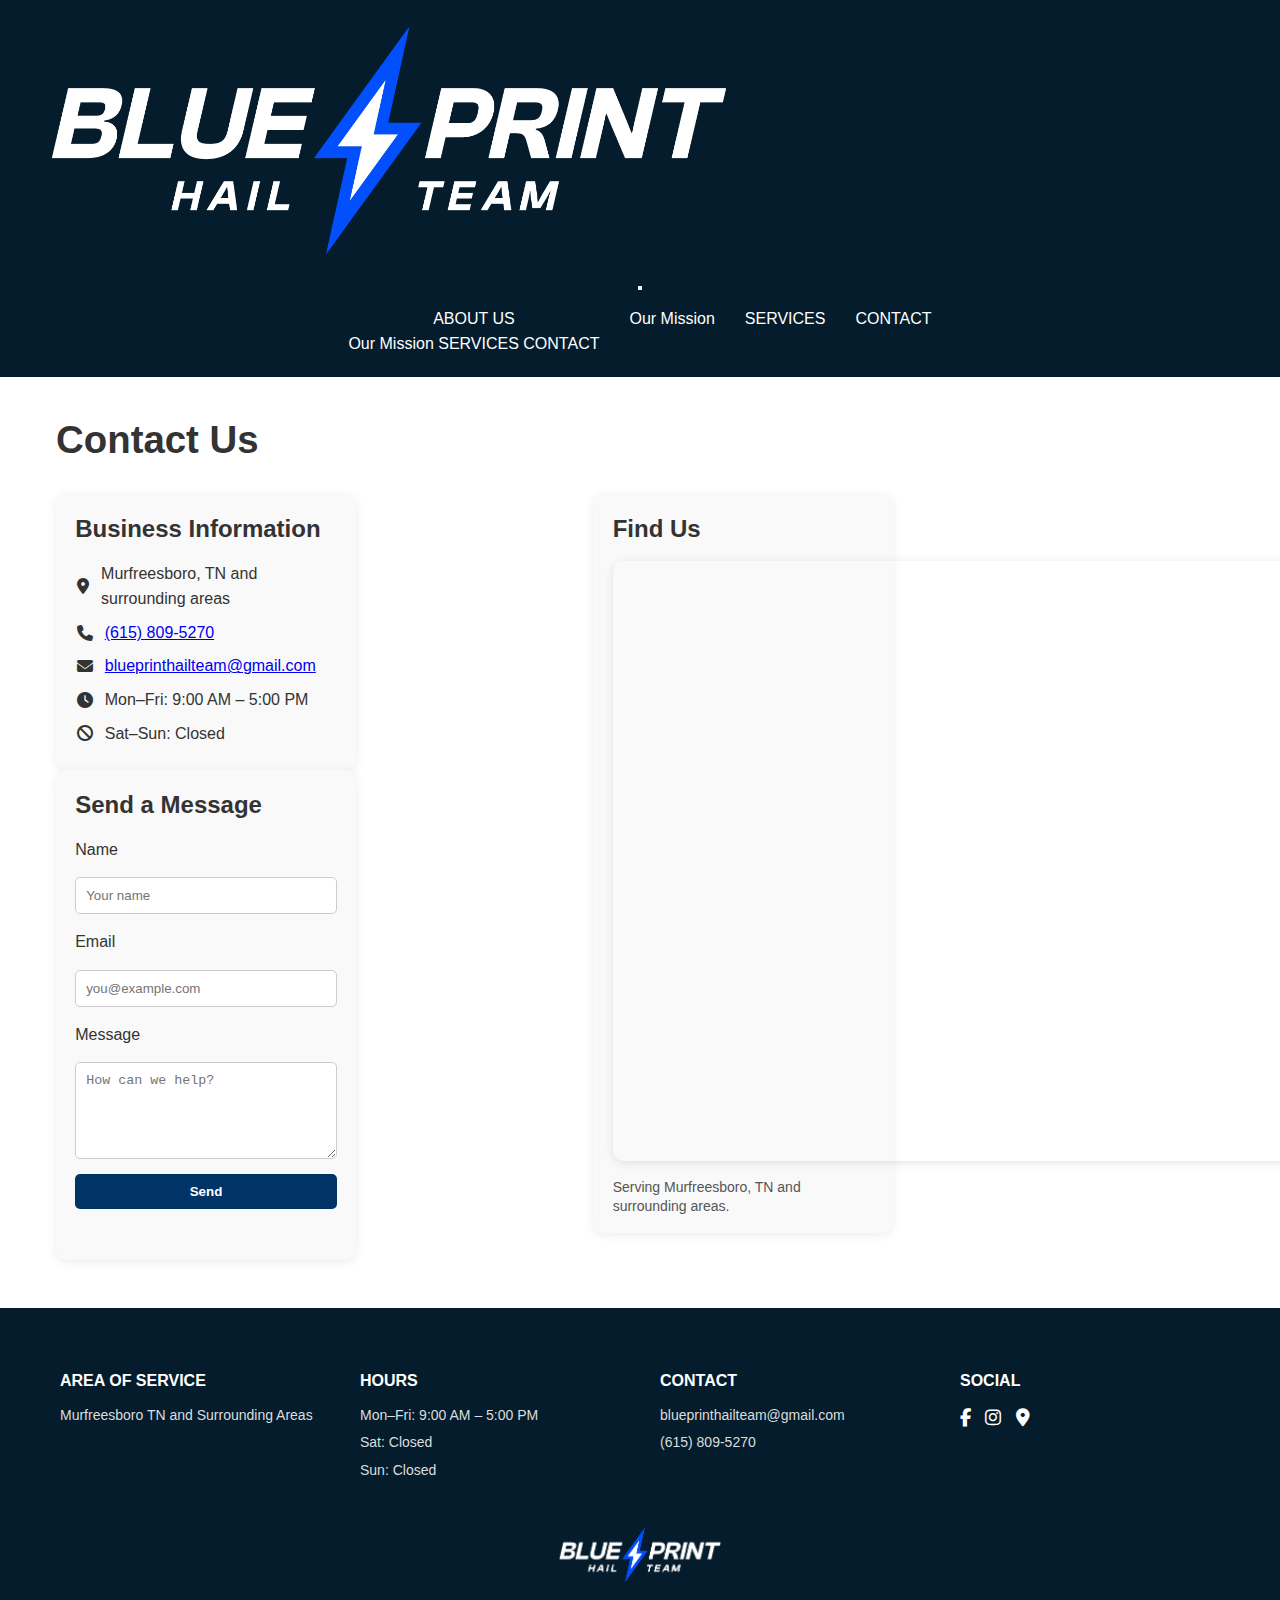
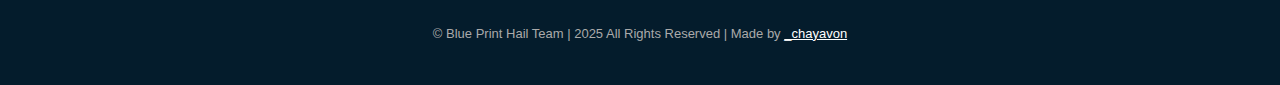
<file: contact/index.html>
<!DOCTYPE html>
<html lang="en">
<head>
  <meta charset="UTF-8" />
  <title>Contact - Blue Print Hail Team</title>
  <meta name="viewport" content="width=device-width, initial-scale=1" />
  <!-- Global + page CSS -->
  <link rel="stylesheet" href="/style.css" />
  <link rel="stylesheet" href="/contact/contact.css" />
  <link rel="stylesheet" href="https://cdnjs.cloudflare.com/ajax/libs/font-awesome/6.5.0/css/all.min.css" />
</head>
<body>
  <!-- Header -->
  <header class="site-header">
    <a class="brand" href="https://blueprinthailteam.com" aria-label="Blue Print Hail Team home">
      <img src="/images/wfulllogo2.png" alt="BPHT Logo" class="logo-image" />
    </a>

    <button class="nav-toggle" aria-expanded="false" aria-label="Open menu">
      <span class="bar"></span>
      <span class="bar"></span>
      <span class="bar"></span>
    </button>

    <nav class="nav" aria-label="Main">
      <ul class="nav-list">
        <li class="nav-item has-dropdown">
          <a href="/about/" class="nav-link">ABOUT US</a>
          <div class="dropdown">
            <a href="/faq/" class="dropdown-link">Our Mission</a>
            <a href="/services/" class="dropdown-link">SERVICES</a>
            <a href="/contact/" class="dropdown-link">CONTACT</a>
          </div>
        </li>
        <li class="nav-item"><a href="/faq/" class="nav-link">Our Mission</a></li>
        <li class="nav-item"><a href="/services/" class="nav-link">SERVICES</a></li>
        <li class="nav-item"><a href="/contact/" class="nav-link">CONTACT</a></li>
      </ul>
    </nav>
  </header>

  <!-- Page Content -->
  <main class="page-content contact-page">
    <h1>Contact Us</h1>

    <section class="contact-grid">
      <!-- Left: Business Info + Form -->
      <div class="contact-left">
        <div class="card">
          <h2>Business Information</h2>
          <ul class="contact-list">
            <li><i class="fas fa-location-dot"></i> Murfreesboro, TN and surrounding areas</li>
            <li><i class="fas fa-phone"></i> <a href="tel:6158095270">(615) 809-5270</a></li>
            <li><i class="fas fa-envelope"></i> <a href="mailto:blueprinthailteam@gmail.com">blueprinthailteam@gmail.com</a></li>
            <li><i class="fas fa-clock"></i> Mon–Fri: 9:00 AM – 5:00 PM</li>
            <li><i class="fas fa-ban"></i> Sat–Sun: Closed</li>
          </ul>
        </div>

        <div class="card">
          <h2>Send a Message</h2>
          <form id="contactForm" class="contact-form">
            <label for="name">Name</label>
            <input id="name" type="text" placeholder="Your name" required />

            <label for="email">Email</label>
            <input id="email" type="email" placeholder="you@example.com" required />

            <label for="message">Message</label>
            <textarea id="message" rows="5" placeholder="How can we help?" required></textarea>

            <button type="submit" class="btn-primary">Send</button>
            <p id="formResponse" class="form-response"></p>
          </form>
        </div>
      </div>

      <!-- Right: Google Map -->
      <div class="contact-right">
        <div class="card map-card">
  <h2>Find Us</h2>
  <iframe 
    src="https://www.google.com/maps/embed?pb=!1m14!1m8!1m3!1d12939.347468535438!2d-86.399568!3d35.828478!3m2!1i1024!2i768!4f13.1!3m3!1m2!1s0x8863f99293cffeed%3A0x541546a5992100e3!2sBlue%20Print%20Hail%20Team!5e0!3m2!1sen!2sus!4v1755540804865!5m2!1sen!2sus" 
    width="800" 
    height="600" 
    style="border:0; border-radius:10px; box-shadow:0 2px 10px rgba(0,0,0,.1);" 
    allowfullscreen="" 
    loading="lazy" 
    referrerpolicy="no-referrer-when-downgrade">
  </iframe>
  <p class="map-note">Serving Murfreesboro, TN and surrounding areas.</p>
</div>

      </div>
    </section>
  </main>

  <!-- Footer -->
  <footer class="site-footer">
    <div class="footer-content">
      <div class="footer-column">
        <h4>AREA OF SERVICE</h4>
        <p>Murfreesboro TN and Surrounding Areas</p>
      </div>
      <div class="footer-column">
        <h4>HOURS</h4>
        <p>Mon–Fri: 9:00 AM – 5:00 PM</p>
        <p>Sat: Closed</p>
        <p>Sun: Closed</p>
      </div>
      <div class="footer-column">
        <h4>CONTACT</h4>
        <p><a href="mailto:blueprinthailteam@gmail.com">blueprinthailteam@gmail.com</a></p>
        <p><a href="tel:6158095270">(615) 809-5270</a></p>
      </div>
      <div class="footer-column">
        <h4>SOCIAL</h4>
        <div class="social-icons">
          <a href="https://www.facebook.com/people/Blueprint-Hail-Team/100042714476335/" target="_blank"><i class="fab fa-facebook-f"></i></a>
          <a href="https://www.instagram.com/blueprinthailteam/" target="_blank"><i class="fab fa-instagram"></i></a>
          <a href="#" target="_blank"><i class="fas fa-map-marker-alt"></i></a>
        </div>
      </div>
    </div>

    <div class="footer-logo">
      <img src="/images/wfulllogo2.png" alt="Blue Print Hail Team" />
    </div>

    <div class="footer-bottom">
      <p>
        &copy; Blue Print Hail Team | 2025 All Rights Reserved |
        Made by <a href="https://instagram.com/_chayavon" target="_blank" style="color:#fff;text-decoration:underline;">_chayavon</a>
      </p>
    </div>
  </footer>

  <script src="/script.js"></script>
</body>
</html>
</file>
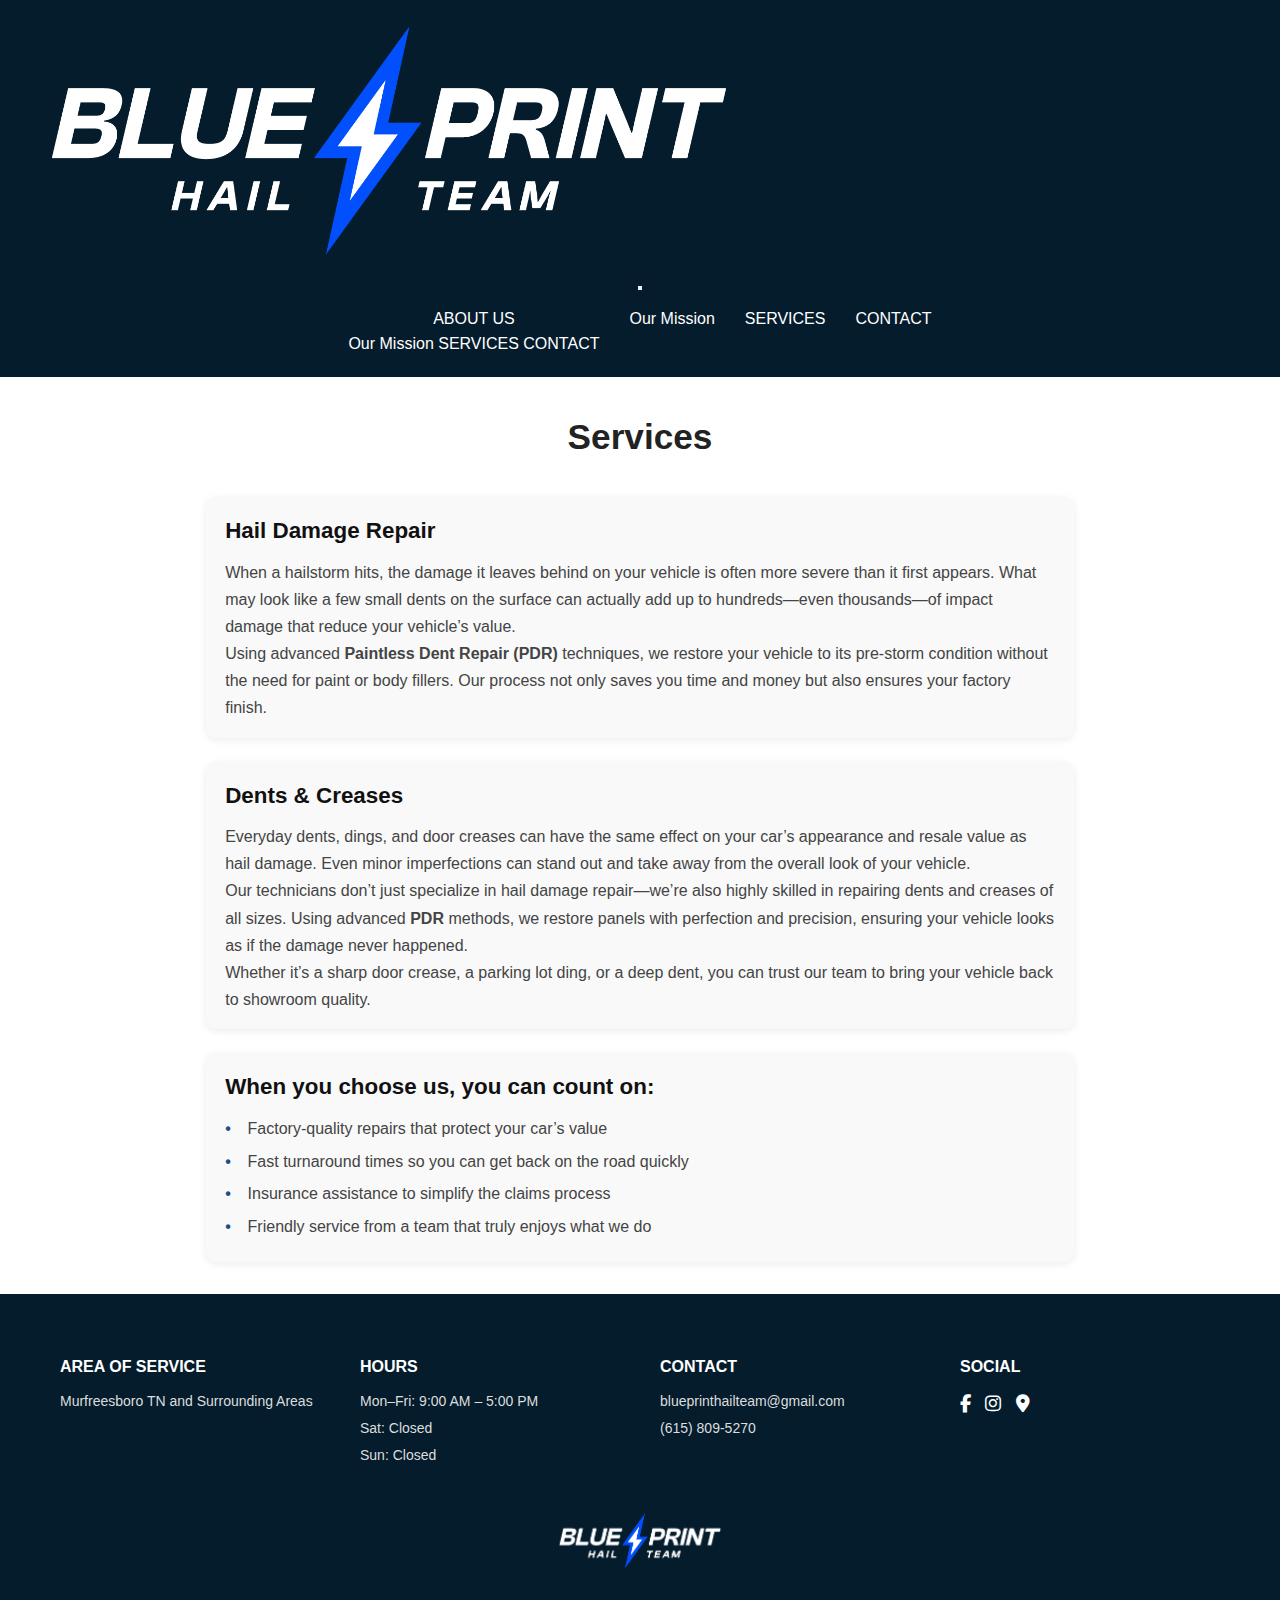
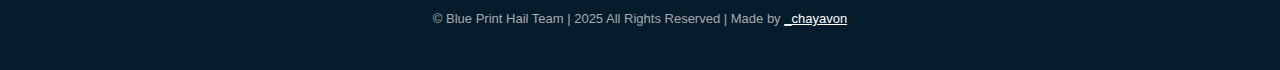
<file: services/index.html>
<!DOCTYPE html>
<html lang="en">
<head>
  <meta charset="UTF-8" />
  <title>Services - Blue Print Hail Team</title>
  <meta name="viewport" content="width=device-width, initial-scale=1" />
  <!-- Global + shared FAQ styling -->
  <link rel="stylesheet" href="/style.css" />
  <link rel="stylesheet" href="/faq/faq.css" />
  <!-- Page CSS -->
  <link rel="stylesheet" href="/services/services.css" />
  <link rel="stylesheet" href="https://cdnjs.cloudflare.com/ajax/libs/font-awesome/6.5.0/css/all.min.css" />
</head>
<body>
  <!-- Header -->
  <header class="site-header">
    <a class="brand" href="https://blueprinthailteam.com" aria-label="Blue Print Hail Team home">
      <img src="/images/wfulllogo2.png" alt="BPHT Logo" class="logo-image" />
    </a>

    <!-- Hamburger -->
    <button class="nav-toggle" aria-expanded="false" aria-label="Open menu">
      <span class="bar"></span><span class="bar"></span><span class="bar"></span>
    </button>

    <!-- Slide-in Nav -->
    <nav class="nav" aria-label="Main">
      <!-- Mobile close “X” inside panel -->
      <button class="nav-close" aria-label="Close menu">&times;</button>

      <ul class="nav-list">
        <li class="nav-item has-dropdown">
          <a href="/about/" class="nav-link">ABOUT US</a>
          <div class="dropdown">
            <a href="/faq/" class="dropdown-link">Our Mission</a>
            <a href="/services/" class="dropdown-link">SERVICES</a>
            <a href="/contact/" class="dropdown-link">CONTACT</a>
          </div>
        </li>
        <li class="nav-item"><a href="/faq/" class="nav-link">Our Mission</a></li>
        <li class="nav-item"><a href="/services/" class="nav-link">SERVICES</a></li>
        <li class="nav-item"><a href="/contact/" class="nav-link">CONTACT</a></li>
      </ul>
    </nav>
  </header>

  <!-- Page Content (reuse faq-page spacing) -->
  <main class="page-content faq-page services-page">
    <h1>Services</h1>

    <section class="svc-card">
      <h2>Hail Damage Repair</h2>
      <p>
        When a hailstorm hits, the damage it leaves behind on your vehicle is often more severe than it first appears.
        What may look like a few small dents on the surface can actually add up to hundreds—even thousands—of impact damage
        that reduce your vehicle’s value.
      </p>
      <p>
        Using advanced <strong>Paintless Dent Repair (PDR)</strong> techniques, we restore your vehicle to its pre-storm
        condition without the need for paint or body fillers. Our process not only saves you time and money but also
        ensures your factory finish.
      </p>
    </section>

    <section class="svc-card">
      <h2>Dents &amp; Creases</h2>
      <p>
        Everyday dents, dings, and door creases can have the same effect on your car’s appearance and resale value as hail damage.
        Even minor imperfections can stand out and take away from the overall look of your vehicle.
      </p>
      <p>
        Our technicians don’t just specialize in hail damage repair—we’re also highly skilled in repairing dents and creases
        of all sizes. Using advanced <strong>PDR</strong> methods, we restore panels with perfection and precision, ensuring your
        vehicle looks as if the damage never happened.
      </p>
      <p>
        Whether it’s a sharp door crease, a parking lot ding, or a deep dent, you can trust our team to bring your vehicle back
        to showroom quality.
      </p>
    </section>

    <section class="svc-card svc-list">
      <h2>When you choose us, you can count on:</h2>
      <ul>
        <li>Factory-quality repairs that protect your car’s value</li>
        <li>Fast turnaround times so you can get back on the road quickly</li>
        <li>Insurance assistance to simplify the claims process</li>
        <li>Friendly service from a team that truly enjoys what we do</li>
      </ul>
    </section>
  </main>

  <!-- Footer -->
  <footer class="site-footer">
    <div class="footer-content">
      <div class="footer-column">
        <h4>AREA OF SERVICE</h4>
        <p>Murfreesboro TN and Surrounding Areas</p>
      </div>
      <div class="footer-column">
        <h4>HOURS</h4>
        <p>Mon–Fri: 9:00 AM – 5:00 PM</p>
        <p>Sat: Closed</p>
        <p>Sun: Closed</p>
      </div>
      <div class="footer-column">
        <h4>CONTACT</h4>
        <p><a href="mailto:blueprinthailteam@gmail.com">blueprinthailteam@gmail.com</a></p>
        <p><a href="tel:6158095270">(615) 809-5270</a></p>
      </div>
      <div class="footer-column">
        <h4>SOCIAL</h4>
        <div class="social-icons">
          <a href="https://www.facebook.com/people/Blueprint-Hail-Team/100042714476335/" target="_blank"><i class="fab fa-facebook-f"></i></a>
          <a href="https://www.instagram.com/blueprinthailteam/" target="_blank"><i class="fab fa-instagram"></i></a>
          <a href="#" target="_blank"><i class="fas fa-map-marker-alt"></i></a>
        </div>
      </div>
    </div>

    <div class="footer-logo">
      <img src="/images/wfulllogo2.png" alt="Blue Print Hail Team" />
    </div>

    <div class="footer-bottom">
      <p>
        &copy; Blue Print Hail Team | 2025 All Rights Reserved |
        Made by <a href="https://instagram.com/_chayavon" target="_blank" style="color:#fff;text-decoration:underline;">_chayavon</a>
      </p>
    </div>
  </footer>

  <!-- Page-only JS: hamburger open/close + “X” -->
  <script>
    document.addEventListener("DOMContentLoaded", function () {
      const navToggle = document.querySelector(".nav-toggle");
      const nav = document.querySelector(".nav");
      const navClose = document.querySelector(".nav-close");
      const links = document.querySelectorAll(".nav-link, .dropdown-link");

      function openNav() {
        nav.classList.add("open");
        navToggle.classList.add("active");
        navToggle.setAttribute("aria-expanded", "true");
      }
      function closeNav() {
        nav.classList.remove("open");
        navToggle.classList.remove("active");
        navToggle.setAttribute("aria-expanded", "false");
      }

      if (navToggle && nav) {
        navToggle.addEventListener("click", () => {
          nav.classList.contains("open") ? closeNav() : openNav();
        });
      }
      if (navClose) {
        navClose.addEventListener("click", closeNav);
      }
      links.forEach(a => a.addEventListener("click", closeNav));

      // Close when clicking outside (mobile)
      document.addEventListener("click", (e) => {
        if (nav.classList.contains("open")) {
          const clickInside = nav.contains(e.target) || navToggle.contains(e.target);
          if (!clickInside) closeNav();
        }
      });
    });
  </script>
</body>
</html>
</file>
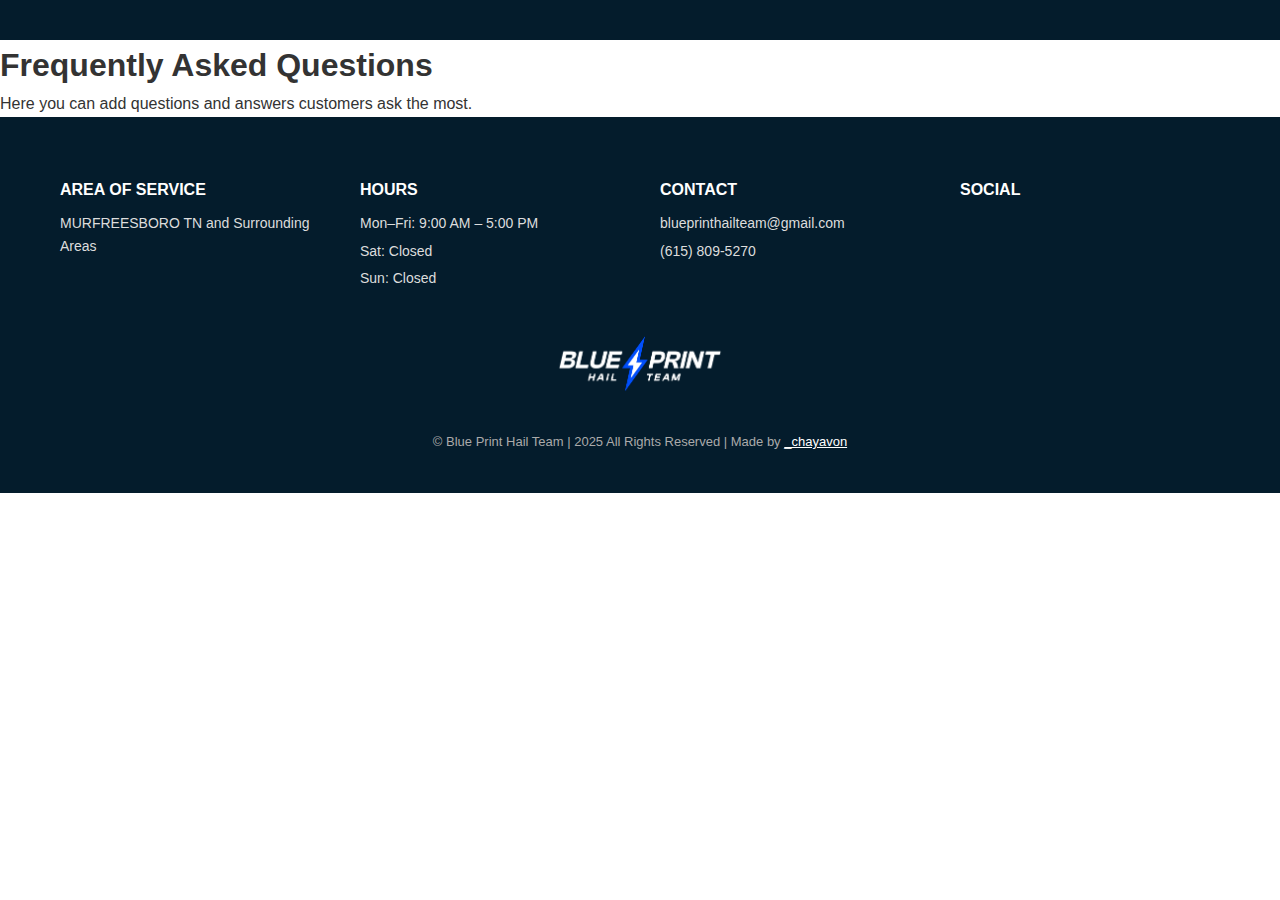
<file: faq.html>
<!DOCTYPE html>
<html lang="en">
<head>
  <meta charset="UTF-8">
  <title>FAQ - Blue Print Hail Team</title>
  <link rel="stylesheet" href="style.css">
</head>
<body>
  <header class="site-header glass"> <!-- copy header from about.html --> </header>

  <main class="page-content">
    <h1>Frequently Asked Questions</h1>
    <p>Here you can add questions and answers customers ask the most.</p>
  </main>

  <footer class="site-footer">
    <div class="footer-content">
      <div class="footer-column">
        <h4>AREA OF SERVICE</h4>
        <p>MURFREESBORO TN and Surrounding Areas</p>
      </div>

      <div class="footer-column">
        <h4>HOURS</h4>
        <p>Mon–Fri: 9:00 AM – 5:00 PM</p>
        <p>Sat: Closed</p>
        <p>Sun: Closed</p>
      </div>
    
      <div class="footer-column">
        <h4>CONTACT</h4>
        <p><a href="mailto:blueprinthailteam@gmail.com">blueprinthailteam@gmail.com</a></p>
        <p><a href="tel:6158095270">(615) 809-5270</a></p>
      </div>
  
      <div class="footer-column">
        <h4>SOCIAL</h4>
        <div class="social-icons">
          <a href="https://www.facebook.com/people/Blueprint-Hail-Team/100042714476335/" target="_blank"><i class="fab fa-facebook-f"></i></a>
          <!----<a href="https://x.com" target="_blank"><i class="fab fa-x-twitter"></i></a>-->
          <a href="https://www.instagram.com/blueprinthailteam/" target="_blank"><i class="fab fa-instagram"></i></a>
          <!----<a href="https://youtube.com" target="_blank"><i class="fab fa-youtube"></i></a>-->
          <a href="#" target="_blank"><i class="fas fa-map-marker-alt"></i></a>
        </div>
      </div>
    </div>
  
    <div class="footer-logo">
      <img src="images/wfulllogo2.png" alt="Blue Print Hail Team">
    </div>
  
    <div class="footer-bottom">
  <p>
    &copy; Blue Print Hail Team | 2025 All Rights Reserved |
    Made by <a href="https://instagram.com/_chayavon" target="_blank" style="color: #fff; text-decoration: underline;">_chayavon</a>
  </p>
</div>
  <script src="script.js"></script>
</body>
</html>
</file>
<file: contact/contact.css>
/* Contact page layout */
.contact-page {
  max-width: 1200px;
  margin: 2rem auto 3rem;
  padding: 0 1rem;
}
.contact-page h1 {
  font-size: clamp(1.8rem, 3vw, 2.5rem);
  margin-bottom: 1.5rem;
}

/* Grid */
.contact-grid {
  display: grid;
  grid-template-columns: 1fr 1.2fr; /* map a bit wider */
  gap: 0.75rem;                     /* reduce spacing */
}
@media (max-width: 980px) {
  .contact-grid { grid-template-columns: 1fr; }
}

/* Cards */
.card {
  background: #f9f9f9;
  border-radius: 10px;
  padding: 1rem 1.2rem;
  box-shadow: 0 2px 10px rgba(0,0,0,.08);
}
.card h2 {
  margin-bottom: .75rem;
}

/* Contact list */
.contact-list {
  list-style: none;
  padding: 0;
  margin: .5rem 0 0 0;
}
.contact-list li {
  display: flex;
  align-items: center;
  gap: .6rem;
  margin: .5rem 0;
  line-height: 1.6;
}
.contact-list i { width: 20px; text-align: center; }

/* Form */
.contact-form {
  display: grid;
  gap: .6rem;
}
.contact-form input,
.contact-form textarea {
  width: 100%;
  padding: .7rem .8rem;
  border-radius: 8px;
  border: 1px solid #ddd;
  outline: none;
}
.contact-form input:focus,
.contact-form textarea:focus {
  border-color: #1d4e89;
}
.btn-primary {
  border: 0;
  border-radius: 10px;
  padding: .8rem 1rem;
  font-weight: 700;
  cursor: pointer;
  background: #1d4e89;
  color: #fff;
}
.form-response { margin-top: .5rem; }

/* Map */
.map-card h2 { margin-bottom: .75rem; }
.map-wrap {
  position: relative;
  padding-bottom: 56.5%; /* 16:9 */
  height: 0;
  overflow: hidden;
  border-radius: 10px;
  box-shadow: inset 0 0 0 1px rgba(0,0,0,.06);
}
.map-wrap iframe {
  position: absolute;
  inset: 0;
  width: 100%;
  height: 100%;
}
.map-note {
  margin-top: .6rem;
  color: #555;
}

.btn-appointment {
  display: inline-block;
  background-color: #007bff; /* Blue */
  color: #fff;
  padding: 12px 24px;
  font-size: 1rem;
  font-weight: bold;
  text-align: center;
  border-radius: 6px;
  text-decoration: none;
  transition: background-color 0.3s ease, transform 0.2s ease;
}

.btn-appointment:hover {
  background-color: #0056b3; /* Darker blue */
  transform: translateY(-2px);
}
</file>
<file: faq/faq.css>
/* FAQ Page Styles */
.faq-page {
  max-width: 900px;
  margin: 2rem auto;
  padding: 0 1rem;
}

.faq-page h1 {
  text-align: center;
  margin-bottom: 2rem;
  font-size: 2.2rem;
  color: #222;
}

.faq-item {
  margin-bottom: 2rem;
  padding: 1rem 1.2rem;
  background: #f9f9f9;
  border-radius: 8px;
  box-shadow: 0 2px 6px rgba(0,0,0,0.08);
}

.faq-item h2 {
  margin-bottom: .75rem;
  color: #111;
  font-size: 1.4rem;
}

.faq-item h3 {
  margin-top: 1rem;
  color: #333;
  font-size: 1.1rem;
}

.faq-item p, 
.faq-item li {
  line-height: 1.6;
}

.faq-item ul,
.faq-item ol {
  margin-left: 1.5rem;
  margin-top: .5rem;
}
</file>
<file: services/services.css>
/* Services page uses the same spacing vibe as faq.css */
.services-page h1 {
  text-align: center;
  margin-bottom: 2rem;
}

/* Card look for each service block */
.svc-card {
  margin: 0 auto 1.5rem;
  padding: 1rem 1.2rem;
  background: #f9f9f9;
  border-radius: 10px;
  box-shadow: 0 2px 8px rgba(0,0,0,.08);
  max-width: 900px;
}
.svc-card h2 {
  margin-bottom: .6rem;
  font-size: 1.4rem;
  color: #111;
}
.svc-card p, .svc-card li {
  line-height: 1.7;
  color: #444;
}

/* Bullet list section */
.svc-list ul {
  list-style: none;
  margin: .5rem 0 0;
  padding: 0;
}
.svc-list li {
  position: relative;
  padding-left: 1.4rem;
  margin: .35rem 0;
}
.svc-list li::before {
  content: "•";
  position: absolute;
  left: 0;
  top: 0;
  color: #1d4e89; /* brand-ish accent */
  font-weight: 900;
}

/* MOBILE NAV: Add the “X” button inside the slide-in panel */
@media (max-width: 900px) {
  .nav {
    position: fixed;
    right: 0;
    top: 0;
    height: 100dvh;
    width: min(84vw, 360px);
    background: rgba(15,15,15,.94);
    transform: translateX(100%);
    transition: transform .25s ease;
    padding: 72px 16px 16px; /* top padding for space below header */
    z-index: 1000;
    backdrop-filter: blur(16px);
  }
  .nav.open { transform: translateX(0); }

  /* “X” button inside panel */
  .nav-close {
    position: absolute;
    top: 14px;
    right: 14px;
    width: 40px;
    height: 40px;
    border: 0;
    border-radius: 8px;
    background: rgba(255,255,255,.12);
    color: #fff;
    font-size: 26px;
    line-height: 1;
    display: grid;
    place-items: center;
    cursor: pointer;
  }
  .nav-close:hover { background: rgba(255,255,255,.22); }

  /* Keep your bar-to-X animation on the hamburger too */
  .nav-toggle.active .bar:nth-child(1) { transform: translateY(8px) rotate(45deg); }
  .nav-toggle.active .bar:nth-child(2) { opacity: 0; }
  .nav-toggle.active .bar:nth-child(3) { transform: translateY(-8px) rotate(-45deg); }
}

/* DESKTOP: always show nav, hide the in-panel X */
@media (min-width: 901px) {
  .nav { transform: none !important; position: static; height: auto; width: auto; padding: 0; backdrop-filter: none; }
  .nav-close { display: none; }
}
</file>
<file: style.css>
/* Reset and base styles */
* {
  margin: 0;
  padding: 0;
  box-sizing: border-box;
}

body {
  font-family: Arial, sans-serif;
  line-height: 1.6;
  color: #333;
}

/* Header styles */
header {
  background-color: #041C2C;
  text-align: center;
  padding: 20px 0;
}

.logo-container {
  display: flex;
  flex-direction: column;
  align-items: center;
  justify-content: center;
  overflow: visible;
  position: relative;        /* ✅ Required for z-index to work */
  z-index: 1;
}

.logo-text {
  font-size: 50px;
  font-weight: bold;
  color: yellow;
  margin-top: 10px;
}

.logo-image {
  height: auto;
  max-height: 250px; /* Controls vertical size */
  max-width: 100%;
  width: auto;
  object-fit: contain;
  display: block;
}


.header-cta {
  position: absolute;
  top: 20px;
  right: 20px;
  display: flex;
  flex-direction: column;   /* 👈 stack vertically */
  align-items: flex-end;
  gap: 10px;
  z-index: 1000;
}

.estimate-button {
  background-color: #ffcc00;
  color: #000;
  padding: 8px 16px;
  border-radius: 5px;
  font-weight: bold;
  text-decoration: none;
  transition: background-color 0.3s ease;
}

.estimate-button:hover {
  background-color: #e6b800;
}

.header-contact {
  display: flex;
  align-items: center;
  gap: 8px;
}

.phone-icon {
  height: 20px;
  width: auto;
}

.phone-text {
  color: white;
  font-size: 16px;
  font-weight: bold;
  text-decoration: none;
}

nav ul {
  display: flex;
  justify-content: center;
  list-style: none;
  margin-top: 10px;
  padding: 0;
}

nav ul li {
  margin: 0 15px;
}

nav ul li a {
  color: white;
  text-decoration: none;
}

/* Hero section */
.hero {
  position: relative;
  min-height: 80vh;
  display: flex;
  align-items: center;
  justify-content: center;
  text-align: center;
  color: #fff;
  overflow: hidden;
}

.hero-video {
  position: absolute;
  top: 0;
  left: 0;
  width: 100%;
  height: 100%;
  object-fit: cover;
  z-index: 0;
  pointer-events: none;
}

.hero-content {
  position: relative;
  z-index: 1;
  padding: 20px;
  background-color: rgba(0, 0, 0, 0.4);
  border-radius: 10px;
}

.hero .btn {
  display: inline-block;
  margin-top: 20px;
  padding: 10px 25px;
  background-color: #ffcc00;
  color: #333;
  text-decoration: none;
  border-radius: 5px;
  font-weight: bold;
  transition: background-color 0.3s ease;
}

.hero .btn:hover {
  background-color: #e6b800;
}

/* Services section */
.services-section {
  background-color: #f8f8f8;
  padding: 60px 20px;
  text-align: center;
}

.services-section h2 {
  font-size: 32px;
  margin-bottom: 40px;
  color: #003366;
}

.service-cards {
  display: flex;
  flex-wrap: wrap;
  justify-content: center;
  gap: 30px;
}

.card {
  background: white;
  border-radius: 10px;
  box-shadow: 0 2px 10px rgba(0,0,0,0.1);
  width: 300px;
  padding: 20px;
  transition: transform 0.3s ease;
}

.card img {
  width: 100%;
  height: 200px;           /* 👈 Fixed height */
  object-fit: cover;       /* 👈 Crops and centers the image */
  border-radius: 10px;
  margin-bottom: 15px;
}

.card h3 {
  font-size: 20px;
  margin-bottom: 10px;
  color: #003366;
}

.card p {
  font-size: 14px;
  color: #555;
  line-height: 1.4;
}

.card:hover {
  transform: translateY(-5px);
}
/* faq accodion */
.faq {
  max-width: 800px;
  margin: 40px auto;
  padding: 0 20px;
  font-family: Arial, sans-serif;
}

.accordion-item {
  border: 1px solid #ccc;
  margin-bottom: 10px;
  border-radius: 4px;
  overflow: hidden;
}

.accordion-header {
  background-color: #f9f9f9;
  padding: 15px 20px;
  width: 100%;
  text-align: left;
  border: none;
  font-size: 18px;
  font-weight: bold;
  cursor: pointer;
  display: flex;
  justify-content: space-between;
  align-items: center;
}

.accordion-header.active {
  color: #e63946;
}

.accordion-body {
  max-height: 0;
  overflow: hidden;
  transition: max-height 0.3s ease;
  background: #fff;
  padding: 0 20px;
}

.accordion-body p {
  padding: 15px 0;
  margin: 0;
}

.accordion-header .icon {
  font-size: 22px;
  transition: transform 0.3s ease;
}

.accordion-header.active .icon {
  transform: rotate(45deg); /* turns + into an x */
}


/* Contact section */
#contact {
  padding: 50px 20px;
  text-align: center;
}

#contactForm {
  max-width: 600px;
  margin: 0 auto;
  display: flex;
  flex-direction: column;
  gap: 15px;
}

#contactForm input,
#contactForm textarea {
  padding: 10px;
  border: 1px solid #ccc;
  border-radius: 5px;
}

#contactForm button {
  padding: 10px;
  background-color: #003366;
  color: #fff;
  border: none;
  border-radius: 5px;
  cursor: pointer;
}

#formResponse {
  margin-top: 20px;
  color: green;
}

/* Footer */
footer {
  background-color: #041C2C;
  color: #fff;
  padding: 40px 20px;
  text-align: center;
}

.footer-content {
  display: flex;
  flex-wrap: wrap;
  justify-content: space-around;
  max-width: 1200px;
  margin: auto;
  text-align: left;
}

.footer-column {
  flex: 1 1 200px;
  margin: 20px;
}

.footer-column h4 {
  font-size: 16px;
  margin-bottom: 10px;
  text-transform: uppercase;
}

.footer-column p,
.footer-column a {
  color: #ddd;
  font-size: 14px;
  text-decoration: none;
  margin-bottom: 5px;
  display: block;
}

.footer-column a:hover {
  color: #fff;
}

.social-icons {
  margin-top: 10px;
}

.social-icons a {
  display: inline-block;
  margin-right: 10px;
  font-size: 18px;
  color: #fff;
  transition: color 0.3s ease;
}

.social-icons a:hover {
  color: #ffcc00;
}

.footer-logo img {
  max-height: 60px;
  margin: 20px auto;
}

.footer-bottom {
  font-size: 13px;
  color: #aaa;
  margin-top: 10px;
}

/* Our Process Section */
.process-section {
  background: #fff;
  text-align: center;
  padding: 60px 20px;
}

.process-section h2 {
  font-size: 36px;
  font-weight: bold;
  margin-bottom: 10px;
  color: #000;
}

.process-section .subtitle {
  font-size: 16px;
  margin-bottom: 40px;
  text-transform: uppercase;
  letter-spacing: 1px;
}

.process-steps {
  display: flex;
  justify-content: center;
  flex-wrap: wrap;
  gap: 30px;
  margin-bottom: 40px;
}

.step-card {
  background: linear-gradient(145deg, #0d1c30, #1a2f4d);
  color: white;
  padding: 30px 20px;
  border-radius: 12px;
  width: 250px;
  text-align: center;
  box-shadow: 0 5px 15px rgba(0,0,0,0.1);
  transition: transform 0.5s ease, opacity 0.5s ease;
  opacity: 0;
  transform: translateY(50px);
}

.step-card i {
  font-size: 36px;
  margin-bottom: 15px;
}

.step-card h3 {
  font-size: 16px;
  font-weight: bold;
}

.estimate-btn {
  background-color: #ffcc00;
  color: #000000;
  padding: 12px 30px;
  border-radius: 5px;
  text-decoration: none;
  font-weight: bold;
  transition: background-color 0.3s ease;
}

.estimate-btn:hover {
  background-color: #e6b800;
}

/* Meet the Team Section */
.team-section {
  background-color: #f8f8f8;
  padding: 60px 20px;
  text-align: center;
}

.team-section h2 {
  font-size: 28px;
  color: #003366;
  margin-bottom: 40px;
}

.team-grid {
  display: flex;
  flex-wrap: wrap;
  justify-content: center;
  gap: 40px;
  max-width: 1100px;
  margin: 0 auto;
}

.team-member {
  background: white;
  padding: 20px;
  border-radius: 10px;
  width: 220px;
  box-shadow: 0 4px 10px rgba(0,0,0,0.05);
  transition: transform 0.3s ease;
}

.team-member img {
  width: 150px;           /* fixed width */
  height: 150px;          /* fixed height = square */
  border-radius: 50%;     /* circle shape */
  object-fit: cover;      /* crops and centers the image */
  margin-bottom: 15px;
}


.team-member h3 {
  font-size: 18px;
  margin-bottom: 5px;
  color: #003366;
}

.team-member p {
  font-size: 14px;
  color: #555;
}

.team-member:hover {
  transform: translateY(-5px);
}


/* Comparison Chart */
.comparison-section {
  background-color: #f8f8f8;
  padding: 60px 20px;
  text-align: center;
}

.comparison-section h2 {
  font-size: 28px;
  margin-bottom: 30px;
  color: #003366;
}

.comparison-table {
  display: flex;
  flex-wrap: wrap;
  justify-content: center;
  background: #fff;
  border-radius: 10px;
  overflow: hidden;
  box-shadow: 0 4px 12px rgba(0, 0, 0, 0.1);
}

.column {
  display: flex;
  flex-direction: column;
  align-items: center;
  justify-content: center;
}

.comparison-table .column {
  flex: 1 1 300px;
  padding: 20px;
  text-align: center;
}

.column.features {
  background: #f0f0f0;
}

.column.bpht {
  background: #014ffd;
  color: white;
}

.column.bpht img {
  max-height: 40px;
  margin-bottom: 20px;
}

.column.bodyshop {
  background: #f0f0f0;
}

.column.bodyshop h3 {
  margin-bottom: 20px;
  color: #333;
}

.comparison-table p {
  margin: 15px 0;
  font-size: 15px;
}

@media (max-width: 768px) {
  .comparison-table {
    flex-direction: column;
  }

  .column.bpht img {
    margin: 10px auto;
  }
}

.bpht-logo-wrapper {
  margin-bottom: 15px;
}

.bpht-icons {
  display: flex;
  flex-direction: column;
  gap: 15px;
}

/* Slide-in animation */
.step-card.show {
  opacity: 1;
  transform: translateY(0);
}
.trusted-section {
  padding: 12px 0;
  background-color: #f0f0f0;
  text-align: center; /* ✅ Center aligns h2 text */
}

.trusted-section h2 {
  font-size: 8px;
  margin-bottom: 10px;
  color: #003366;
  text-align: center; /* ✅ Reinforces centering */
}

.carousel {
  overflow: hidden;
  position: relative;
  width: 100%;
  padding: 5px 0; /* 🔻 Adds slight vertical buffer */
}

.carousel-track {
  display: flex;
  gap: 80px;
  animation: scrollLeft 90s linear infinite;
  align-items: center;     /* ✅ Vertically center logos */
  height: 40px;            /* 👈 Taller than logo height to prevent crop */
}

.carousel img {
  height: 35px;
  width: auto;
  flex-shrink: 0;
  filter: grayscale(100%) brightness(1);
  opacity: 0.8;
  transition: transform 0.3s ease;
  object-fit: contain;
  display: block;
}



.carousel img:hover {
  transform: scale(1.05);
}

/*photo gallery */
.gallery-section {
  background-color: #f8f8f8;
  padding: 60px 20px;
  text-align: center;
}

.gallery-section h2 {
  font-size: 28px;
  color: #003366;
  margin-bottom: 30px;
}

.gallery-container {
  position: relative;
  max-width: 800px;
  margin: 0 auto;
  overflow: hidden;
}

.gallery-slider {
  display: flex;
  transition: transform 0.5s ease;
}

.gallery-slide {
  width: 100%;
  max-width: 800px;
  height: 500px;                 /* Fixed frame height */
  object-fit: contain;           /* ✅ Keeps whole image/video visible */
  border-radius: 10px;
  background: #00000000;              /* Fills space around narrower images */
  display: none;
  margin: 0 auto;
}

.gallery-slide.active {
  display: block;
}


.gallery-slide.active {
  display: block;
}


.gallery-nav {
  position: absolute;
  top: 50%;
  transform: translateY(-50%);
  background-color: rgba(255, 255, 255, 0);
  color: rgb(64, 0, 255);
  border: none;
  font-size: 24px;
  padding: 10px;
  cursor: pointer;
  z-index: 1;
}

.gallery-nav.left {
  left: 10px;
}

.gallery-nav.right {
  right: 10px;
}

.location-hours {
  display: flex;
  justify-content: center;
  gap: 30px;
  background-color: #f8f8f8;
  padding: 40px 20px;
  flex-wrap: wrap;
}

.map-container {
  flex: 1 1 300px;
  max-width: 400px;
}

.hours-container {
  flex: 1 1 250px;
  max-width: 300px;
}

.hours-container h3 {
  font-size: 22px;
  margin-bottom: 15px;
  color: #003366;
}

.hours-container ul {
  list-style: none;
  padding: 0;
}

.hours-container li {
  font-size: 16px;
  margin-bottom: 10px;
  color: #333;
}


/*certifications*/
.certification-section {
  background-color: #ffffff;
  padding: 40px 20px;
  text-align: center;
}

.certification-section h2 {
  font-size: 0px;
  margin-bottom: 20px;
  color: #003366;
}

.certification-logos {
  display: flex;
  justify-content: center;
  gap: 40px;
  flex-wrap: wrap;
  align-items: center;
}

.certification-logos img {
  height: 100px;
  width: auto;
  max-width: 100%;
  object-fit: contain;
}


@keyframes scrollLeft {
  0% {
    transform: translateX(0%);
  }
  100% {
    transform: translateX(-50%);
  }
}

@media (max-width: 768px) {
  .header-cta {
    display: none;
  }
}

@media (max-width: 768px) {
  .hero {
    min-height: 70vh;
  }

  .hero-video {
    height: 100%;
    object-fit: cover;
  }

  .hero-content {
    padding: 20px;
  }
}
@media (max-width: 768px) {
  .comparison-table {
    flex-direction: row;
    flex-wrap: wrap;
  }

  .comparison-table .column {
    flex: 1 1 33%;
  }

  .process-steps {
    flex-direction: row;
    flex-wrap: wrap;
    justify-content: center;
  }

  .step-card {
    flex: 1 1 30%;
    max-width: 300px;
  }
}
</file>
